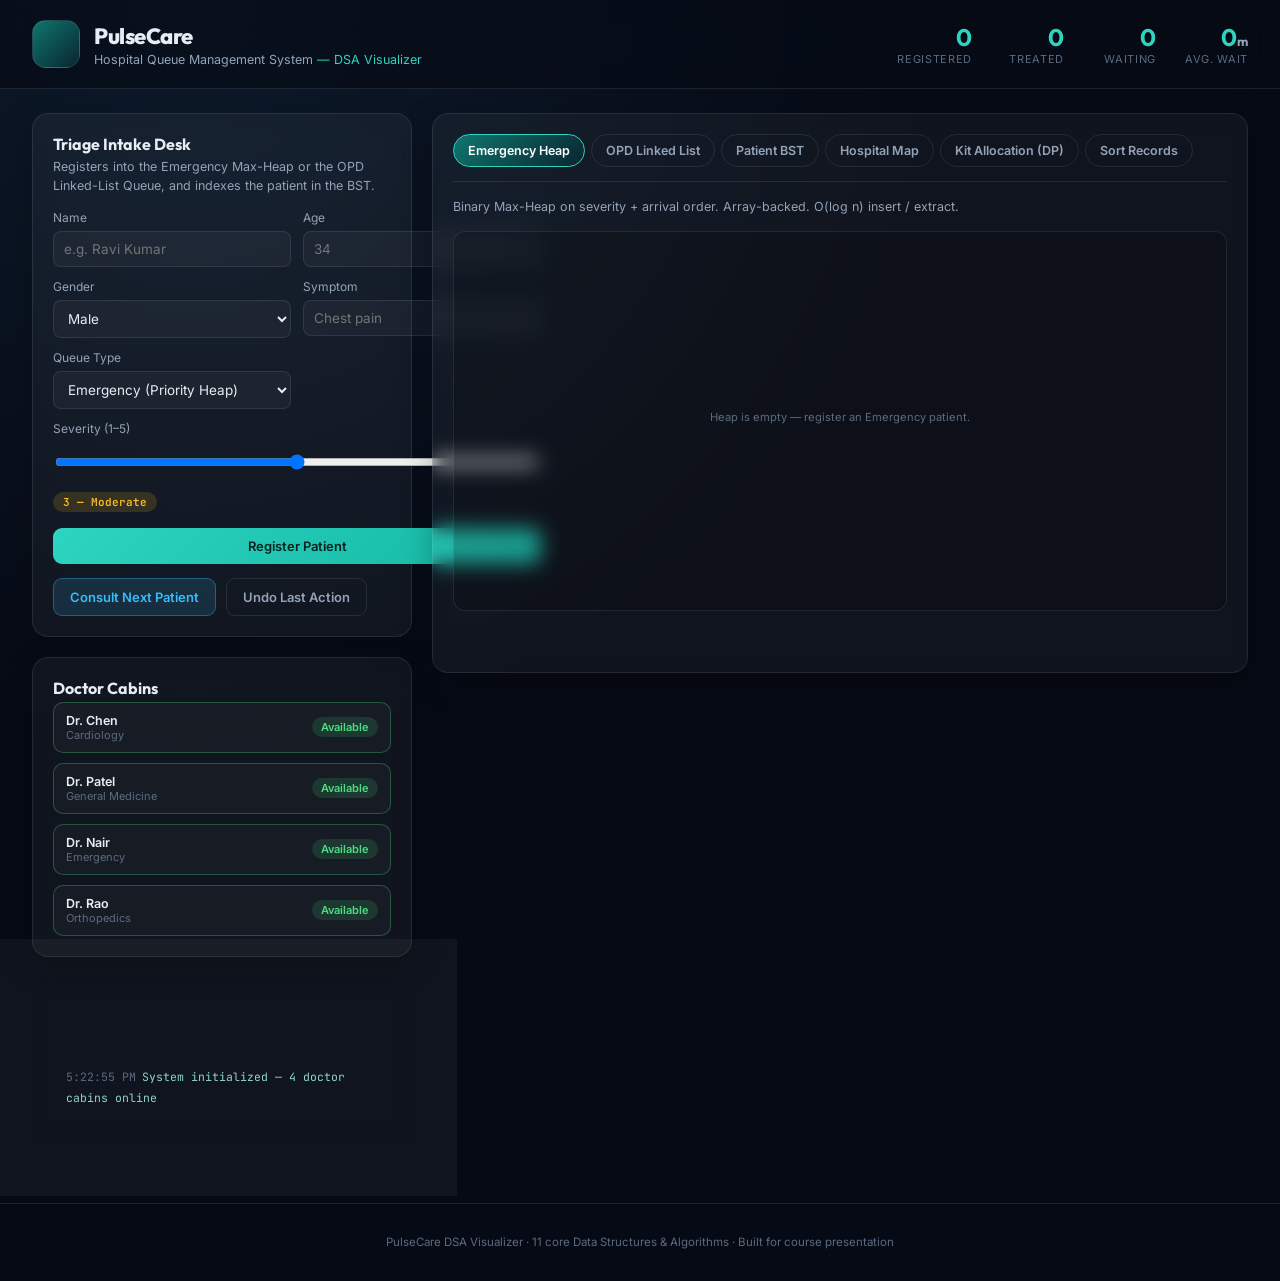
<file: index.html>
<!DOCTYPE html>
<html lang="en">
<head>
<meta charset="UTF-8">
<meta name="viewport" content="width=device-width, initial-scale=1.0">
<title>PulseCare — Hospital Queue Management System</title>
<link rel="preconnect" href="https://fonts.googleapis.com">
<link href="https://fonts.googleapis.com/css2?family=Outfit:wght@400;500;600;700;800&family=Inter:wght@400;500;600&family=JetBrains+Mono:wght@400;500&display=swap" rel="stylesheet">
<link rel="stylesheet" href="style.css">
</head>
<body>

<!-- ===================== HEADER / LIVE STATS ===================== -->
<header class="topbar">
  <div class="brand">
    <span class="brand-pulse">
      <svg viewBox="0 0 60 24" class="ekg"><polyline points="0,12 12,12 16,3 20,21 24,12 60,12" /></svg>
    </span>
    <div class="brand-text">
      <h1>PulseCare</h1>
      <p>Hospital Queue Management System <span class="dsa-tag">— DSA Visualizer</span></p>
    </div>
  </div>
  <div class="stats-bar">
    <div class="stat"><span class="stat-value" id="statTotal">0</span><span class="stat-label">Registered</span></div>
    <div class="stat"><span class="stat-value" id="statTreated">0</span><span class="stat-label">Treated</span></div>
    <div class="stat"><span class="stat-value" id="statWaiting">0</span><span class="stat-label">Waiting</span></div>
    <div class="stat"><span class="stat-value" id="statWait">0<small>m</small></span><span class="stat-label">Avg. Wait</span></div>
  </div>
</header>

<main class="layout">

  <!-- ===================== LEFT: INTAKE + DOCTORS ===================== -->
  <section class="col col-left">

    <div class="panel" id="intakeDesk">
      <h2 class="panel-title">Triage Intake Desk</h2>
      <p class="panel-sub">Registers into the Emergency Max-Heap or the OPD Linked-List Queue, and indexes the patient in the BST.</p>
      <form id="patientForm" class="form-grid">
        <label>Name<input type="text" id="fName" placeholder="e.g. Ravi Kumar" required></label>
        <label>Age<input type="number" id="fAge" min="0" max="120" placeholder="34" required></label>
        <label>Gender
          <select id="fGender"><option>Male</option><option>Female</option><option>Other</option></select>
        </label>
        <label>Symptom<input type="text" id="fSymptom" placeholder="Chest pain" required></label>
        <label>Queue Type
          <select id="fQueueType">
            <option value="emergency">Emergency (Priority Heap)</option>
            <option value="opd">OPD (FIFO Queue)</option>
          </select>
        </label>
        <label id="severityWrap">Severity (1–5)
          <input type="range" id="fSeverity" min="1" max="5" value="3">
          <span id="severityOut" class="sev-badge sev-3">3 — Moderate</span>
        </label>
        <button type="submit" class="btn btn-primary full-span">Register Patient</button>
      </form>
      <div class="action-row">
        <button id="btnConsult" class="btn btn-accent">Consult Next Patient</button>
        <button id="btnUndo" class="btn btn-ghost">Undo Last Action</button>
      </div>
    </div>

    <div class="panel" id="doctorPanel">
      <h2 class="panel-title">Doctor Cabins</h2>
      <div class="cabins" id="cabinList"></div>
    </div>

    <div class="panel" id="historyPanel">
      <h2 class="panel-title">History Terminal <span class="mono-tag">ActionStack</span></h2>
      <p class="panel-sub">push() / pop() log of every operation, most recent first.</p>
      <div class="terminal" id="terminalLog"></div>
    </div>

  </section>

  <!-- ===================== RIGHT: VISUALIZER ARENA ===================== -->
  <section class="col col-right">
    <div class="panel visualizer">
      <div class="tabs" id="tabs">
        <button class="tab active" data-tab="heap">Emergency Heap</button>
        <button class="tab" data-tab="list">OPD Linked List</button>
        <button class="tab" data-tab="bst">Patient BST</button>
        <button class="tab" data-tab="graph">Hospital Map</button>
        <button class="tab" data-tab="dp">Kit Allocation (DP)</button>
        <button class="tab" data-tab="sort">Sort Records</button>
      </div>

      <div class="tab-panel active" id="panel-heap">
        <p class="panel-sub">Binary Max-Heap on severity + arrival order. Array-backed. O(log n) insert / extract.</p>
        <svg id="heapSvg" class="viz-svg" viewBox="0 0 900 380"></svg>
      </div>

      <div class="tab-panel" id="panel-list">
        <p class="panel-sub">Singly Linked List — FIFO OPD registration queue. O(1) enqueue/dequeue at head/tail.</p>
        <svg id="listSvg" class="viz-svg" viewBox="0 0 900 220"></svg>
      </div>

      <div class="tab-panel" id="panel-bst">
        <p class="panel-sub">Binary Search Tree indexed by Patient ID for O(log n) lookup.</p>
        <div class="bst-controls">
          <input type="number" id="bstSearchId" placeholder="Patient ID e.g. 1001">
          <button id="btnBstSearch" class="btn btn-accent">Trace Search</button>
        </div>
        <svg id="bstSvg" class="viz-svg" viewBox="0 0 900 380"></svg>
      </div>

      <div class="tab-panel" id="panel-graph">
        <p class="panel-sub">Hospital navigation graph — Dijkstra's shortest path from Reception.</p>
        <div class="bst-controls">
          <select id="graphDest"></select>
          <button id="btnGraphRoute" class="btn btn-accent">Find Shortest Path</button>
          <span id="graphResult" class="mono-tag"></span>
        </div>
        <svg id="graphSvg" class="viz-svg" viewBox="0 0 900 380"></svg>
      </div>

      <div class="tab-panel" id="panel-dp">
        <p class="panel-sub">0/1 Knapsack DP — allocate limited medical kits to maximize total patient utility.</p>
        <div class="bst-controls">
          <label>Budget (kits)<input type="number" id="dpBudget" value="10" min="1" max="30"></label>
          <button id="btnDpRun" class="btn btn-accent">Run Allocation</button>
        </div>
        <div id="dpOutput"></div>
      </div>

      <div class="tab-panel" id="panel-sort">
        <p class="panel-sub">Sort the patient records database using Quick Sort or Merge Sort.</p>
        <div class="bst-controls">
          <select id="sortKey"><option value="severity">Severity</option><option value="age">Age</option><option value="id">Patient ID</option></select>
          <select id="sortAlgo"><option value="quick">Quick Sort</option><option value="merge">Merge Sort</option></select>
          <button id="btnSortRun" class="btn btn-accent">Sort Records</button>
        </div>
        <div id="sortOutput"></div>
      </div>

    </div>
  </section>
</main>

<footer class="footer">
  <p>PulseCare DSA Visualizer &middot; 11 core Data Structures &amp; Algorithms &middot; Built for course presentation</p>
</footer>

<script src="app.js"></script>
</body>
</html>
</file>
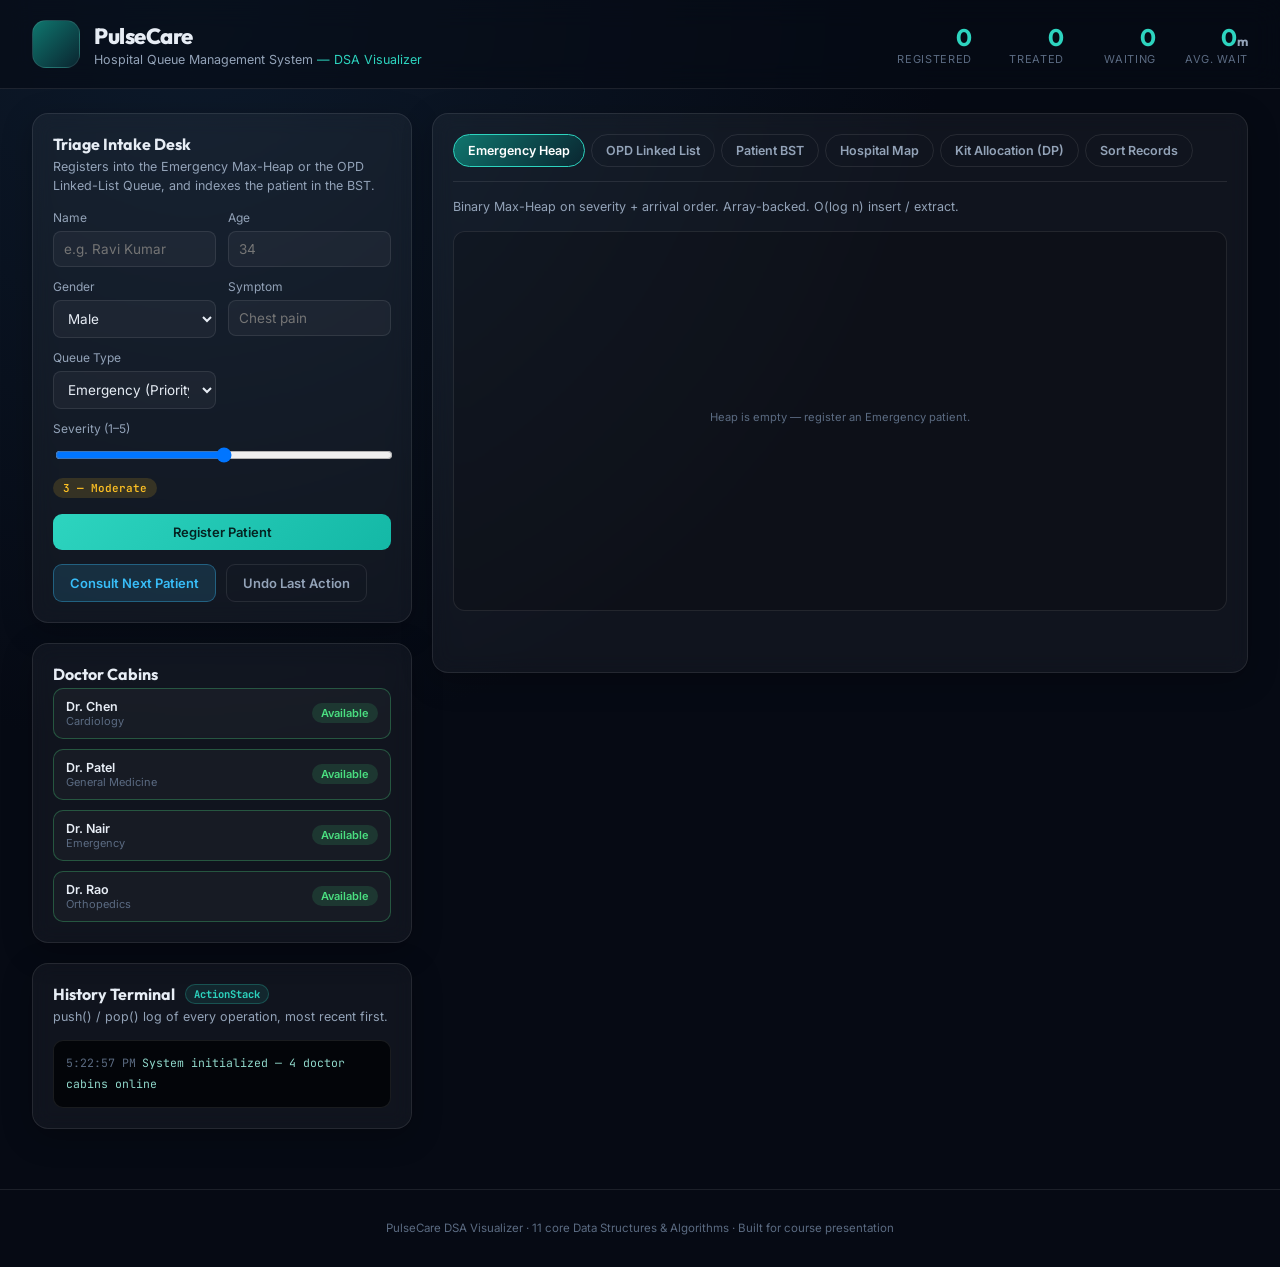
<file: PulseCare_standalone (1).html>
<!DOCTYPE html>
<html lang="en">
<head>
<meta charset="UTF-8">
<meta name="viewport" content="width=device-width, initial-scale=1.0">
<title>PulseCare — Hospital Queue Management System</title>
<link rel="preconnect" href="https://fonts.googleapis.com">
<link href="https://fonts.googleapis.com/css2?family=Outfit:wght@400;500;600;700;800&family=Inter:wght@400;500;600&family=JetBrains+Mono:wght@400;500&display=swap" rel="stylesheet">
<style>
:root{
  --bg: #060a14;
  --bg-grad: radial-gradient(circle at 15% 0%, #0d1a2b 0%, #060a14 45%), radial-gradient(circle at 90% 20%, #0b1f24 0%, #060a14 55%);
  --panel: rgba(255,255,255,0.045);
  --panel-border: rgba(255,255,255,0.09);
  --panel-hover: rgba(255,255,255,0.07);
  --teal: #2dd4bf;
  --teal-dim: #0f766e;
  --blue: #38bdf8;
  --text: #e7edf5;
  --text-dim: #93a3b8;
  --text-faint: #5b6b82;
  --sev-1: #4ade80;
  --sev-2: #a3e635;
  --sev-3: #fbbf24;
  --sev-4: #fb923c;
  --sev-5: #f87171;
  --radius: 16px;
  --font-display: 'Outfit', sans-serif;
  --font-body: 'Inter', sans-serif;
  --font-mono: 'JetBrains Mono', monospace;
}

*{box-sizing:border-box;}
html,body{margin:0;padding:0;}
body{
  background: var(--bg-grad), var(--bg);
  color: var(--text);
  font-family: var(--font-body);
  min-height:100vh;
  -webkit-font-smoothing:antialiased;
  overflow-x:hidden;
}

/* ============ TOPBAR ============ */
.topbar{
  display:flex; align-items:center; justify-content:space-between;
  padding: 20px 32px;
  border-bottom: 1px solid var(--panel-border);
  background: rgba(6,10,20,0.6);
  backdrop-filter: blur(14px);
  position: sticky; top:0; z-index:20;
  flex-wrap: wrap; gap:16px;
}
.brand{display:flex; align-items:center; gap:14px;}
.brand-pulse{
  width:48px;height:48px;border-radius:14px;
  background: linear-gradient(135deg, var(--teal-dim), #0a2530);
  border:1px solid var(--panel-border);
  display:flex;align-items:center;justify-content:center;
}
.ekg{width:36px;height:16px;overflow:visible;}
.ekg polyline{fill:none;stroke:var(--teal);stroke-width:2;stroke-linecap:round;stroke-linejoin:round;
  filter: drop-shadow(0 0 4px var(--teal));
  stroke-dasharray: 120; stroke-dashoffset: 120;
  animation: draw-ekg 2.4s ease-in-out infinite;
}
@keyframes draw-ekg{ 0%{stroke-dashoffset:120;} 60%{stroke-dashoffset:0;} 100%{stroke-dashoffset:-10;} }
.brand-text h1{font-family:var(--font-display); font-weight:800; font-size:22px; margin:0; letter-spacing:-0.02em;}
.brand-text p{margin:2px 0 0; font-size:12.5px; color:var(--text-dim);}
.dsa-tag{color:var(--teal);}

.stats-bar{display:flex; gap:28px;}
.stat{display:flex; flex-direction:column; align-items:flex-end; min-width:64px;}
.stat-value{font-family:var(--font-display); font-size:24px; font-weight:700; color:var(--teal);}
.stat-value small{font-size:13px; color:var(--text-dim);}
.stat-label{font-size:11px; color:var(--text-faint); text-transform:uppercase; letter-spacing:.06em;}

/* ============ LAYOUT ============ */
.layout{
  display:grid;
  grid-template-columns: 380px minmax(0,1fr);
  gap:20px;
  padding:24px 32px 60px;
  align-items:start;
}
.col{display:flex; flex-direction:column; gap:20px;}

.panel{
  background: var(--panel);
  border:1px solid var(--panel-border);
  border-radius: var(--radius);
  padding:20px;
  backdrop-filter: blur(10px);
  box-shadow: 0 8px 30px rgba(0,0,0,0.25);
}
.panel-title{
  font-family:var(--font-display); font-size:16px; font-weight:700; margin:0 0 4px;
  display:flex; align-items:center; gap:10px;
}
.panel-sub{font-size:12.5px; color:var(--text-dim); margin:0 0 14px; line-height:1.5;}
.mono-tag{
  font-family:var(--font-mono); font-size:10.5px; color:var(--teal);
  background: rgba(45,212,191,0.1); border:1px solid rgba(45,212,191,0.25);
  padding:2px 8px; border-radius:20px;
}

/* ============ FORM ============ */
.form-grid{display:grid; grid-template-columns:minmax(0,1fr) minmax(0,1fr); gap:12px;}
.form-grid label{display:flex; flex-direction:column; gap:6px; font-size:12px; color:var(--text-dim); min-width:0;}
.form-grid input, .form-grid select{
  width:100%; min-width:0; max-width:100%;
  background: rgba(255,255,255,0.04); border:1px solid var(--panel-border);
  border-radius:8px; padding:9px 10px; color:var(--text); font-family:var(--font-body); font-size:13.5px;
}
.form-grid input[type="range"]{padding:0; height:22px;}
.form-grid input:focus, .form-grid select:focus{outline:2px solid var(--teal); outline-offset:1px;}
.full-span{grid-column: 1 / -1;}
#severityWrap{grid-column: 1/-1;}
.sev-badge{
  align-self:flex-start; font-size:11px; font-weight:600; padding:3px 10px; border-radius:20px; margin-top:4px;
  font-family:var(--font-mono);
}
.sev-1{background:rgba(74,222,128,.15); color:var(--sev-1);}
.sev-2{background:rgba(163,230,53,.15); color:var(--sev-2);}
.sev-3{background:rgba(251,191,36,.15); color:var(--sev-3);}
.sev-4{background:rgba(251,146,60,.15); color:var(--sev-4);}
.sev-5{background:rgba(248,113,113,.15); color:var(--sev-5);}

.btn{
  font-family:var(--font-body); font-weight:600; font-size:13px; border:none; cursor:pointer;
  padding:10px 16px; border-radius:9px; transition: transform .15s ease, opacity .15s ease;
}
.btn:hover{transform: translateY(-1px);}
.btn:active{transform: translateY(0);}
.btn-primary{background: linear-gradient(135deg, var(--teal), #14b8a6); color:#052321; margin-top:4px;}
.btn-accent{background: rgba(56,189,248,0.14); color:var(--blue); border:1px solid rgba(56,189,248,0.35);}
.btn-ghost{background: transparent; color:var(--text-dim); border:1px solid var(--panel-border);}
.action-row{display:flex; gap:10px; margin-top:14px;}

/* ============ DOCTOR CABINS ============ */
.cabins{display:flex; flex-direction:column; gap:10px;}
.cabin-card{
  display:flex; justify-content:space-between; align-items:center;
  background: rgba(255,255,255,0.03); border:1px solid var(--panel-border);
  border-radius:10px; padding:10px 12px; font-size:12.5px;
}
.cabin-card.busy{border-color: rgba(251,191,36,.35);}
.cabin-card.free{border-color: rgba(74,222,128,.3);}
.cabin-name{font-weight:600;}
.cabin-specialty{color:var(--text-faint); font-size:11px;}
.cabin-status{font-size:11px; font-weight:600; padding:3px 9px; border-radius:20px;}
.cabin-status.free{background:rgba(74,222,128,.14); color:var(--sev-1);}
.cabin-status.busy{background:rgba(251,191,36,.14); color:var(--sev-3);}

/* ============ TERMINAL ============ */
.terminal{
  font-family:var(--font-mono); font-size:11.5px; line-height:1.8;
  background: #030509; border:1px solid var(--panel-border); border-radius:10px;
  padding:12px; max-height:220px; overflow-y:auto; color:#8fd6c9;
}
.terminal div{white-space:pre-wrap; opacity:0; animation: fade-in .3s forwards;}
@keyframes fade-in{ to{opacity:1;} }
.terminal .t-time{color:var(--text-faint); margin-right:6px;}

/* ============ VISUALIZER ============ */
.visualizer{min-height:560px;}
.tabs{display:flex; gap:6px; flex-wrap:wrap; margin-bottom:16px; border-bottom:1px solid var(--panel-border); padding-bottom:14px;}
.tab{
  background:transparent; border:1px solid var(--panel-border); color:var(--text-dim);
  font-family:var(--font-body); font-size:12.5px; font-weight:600; padding:8px 14px;
  border-radius:20px; cursor:pointer; transition: all .15s ease;
}
.tab:hover{color:var(--text); border-color: rgba(255,255,255,0.2);}
.tab.active{background: linear-gradient(135deg, var(--teal-dim), #0a2530); color:#fff; border-color: var(--teal);}
.tab-panel{display:none;}
.tab-panel.active{display:block; animation: fade-in .25s ease;}

.viz-svg{width:100%; height:380px; background: rgba(0,0,0,0.18); border-radius:12px; border:1px solid var(--panel-border);}
.bst-controls{display:flex; gap:10px; align-items:center; margin-bottom:14px; flex-wrap:wrap; min-width:0;}
.bst-controls input, .bst-controls select{
  background: rgba(255,255,255,0.04); border:1px solid var(--panel-border); border-radius:8px;
  padding:8px 10px; color:var(--text); font-size:13px; font-family:var(--font-body);
}
.bst-controls label{display:flex; flex-direction:column; gap:4px; font-size:11px; color:var(--text-dim);}

/* SVG element classes (populated dynamically) */
.node-circle{stroke-width:2; transition: all .3s ease;}
.node-text{font-family:var(--font-mono); font-size:11px; fill:#fff; text-anchor:middle; pointer-events:none;}
.node-sub{font-family:var(--font-mono); font-size:9px; fill:var(--text-dim); text-anchor:middle;}
.edge-line{stroke:rgba(255,255,255,0.2); stroke-width:1.6;}
.edge-label{font-family:var(--font-mono); font-size:10px; fill:var(--text-dim); text-anchor:middle;}
.node-flash{ animation: flash-pulse .7s ease; }
@keyframes flash-pulse{ 0%{filter:drop-shadow(0 0 0 var(--blue));} 40%{filter:drop-shadow(0 0 10px var(--blue));} 100%{filter:drop-shadow(0 0 0 transparent);} }
.heap-root-pulse{ animation: heartbeat 1.1s ease-in-out infinite; }
@keyframes heartbeat{ 0%,100%{transform:scale(1);} 20%{transform:scale(1.08);} 40%{transform:scale(1);} }

table.dp-table{border-collapse:collapse; width:100%; font-family:var(--font-mono); font-size:11.5px; margin-top:10px;}
table.dp-table th, table.dp-table td{border:1px solid var(--panel-border); padding:6px 8px; text-align:center;}
table.dp-table th{background:rgba(255,255,255,0.04); color:var(--text-dim);}
table.dp-table td.selected{background: rgba(45,212,191,0.16); color:var(--teal); font-weight:700;}
.dp-summary{display:flex; gap:14px; margin-bottom:10px; flex-wrap:wrap;}
.dp-summary .chip{background:rgba(56,189,248,.1); border:1px solid rgba(56,189,248,.3); color:var(--blue); padding:6px 12px; border-radius:20px; font-size:12px;}
.patient-list-item{
  display:flex; justify-content:space-between; align-items:center; gap:10px;
  padding:8px 10px; border-bottom:1px solid var(--panel-border); font-size:12.5px;
}
.patient-list-item:last-child{border-bottom:none;}

.footer{text-align:center; color:var(--text-faint); font-size:11.5px; padding:20px; border-top:1px solid var(--panel-border);}

@media (max-width: 980px){
  .layout{grid-template-columns:1fr;}
  .stats-bar{gap:16px;}
}

</style>
</head>
<body>

<!-- ===================== HEADER / LIVE STATS ===================== -->
<header class="topbar">
  <div class="brand">
    <span class="brand-pulse">
      <svg viewBox="0 0 60 24" class="ekg"><polyline points="0,12 12,12 16,3 20,21 24,12 60,12" /></svg>
    </span>
    <div class="brand-text">
      <h1>PulseCare</h1>
      <p>Hospital Queue Management System <span class="dsa-tag">— DSA Visualizer</span></p>
    </div>
  </div>
  <div class="stats-bar">
    <div class="stat"><span class="stat-value" id="statTotal">0</span><span class="stat-label">Registered</span></div>
    <div class="stat"><span class="stat-value" id="statTreated">0</span><span class="stat-label">Treated</span></div>
    <div class="stat"><span class="stat-value" id="statWaiting">0</span><span class="stat-label">Waiting</span></div>
    <div class="stat"><span class="stat-value" id="statWait">0<small>m</small></span><span class="stat-label">Avg. Wait</span></div>
  </div>
</header>

<main class="layout">

  <!-- ===================== LEFT: INTAKE + DOCTORS ===================== -->
  <section class="col col-left">

    <div class="panel" id="intakeDesk">
      <h2 class="panel-title">Triage Intake Desk</h2>
      <p class="panel-sub">Registers into the Emergency Max-Heap or the OPD Linked-List Queue, and indexes the patient in the BST.</p>
      <form id="patientForm" class="form-grid">
        <label>Name<input type="text" id="fName" placeholder="e.g. Ravi Kumar" required></label>
        <label>Age<input type="number" id="fAge" min="0" max="120" placeholder="34" required></label>
        <label>Gender
          <select id="fGender"><option>Male</option><option>Female</option><option>Other</option></select>
        </label>
        <label>Symptom<input type="text" id="fSymptom" placeholder="Chest pain" required></label>
        <label>Queue Type
          <select id="fQueueType">
            <option value="emergency">Emergency (Priority Heap)</option>
            <option value="opd">OPD (FIFO Queue)</option>
          </select>
        </label>
        <label id="severityWrap">Severity (1–5)
          <input type="range" id="fSeverity" min="1" max="5" value="3">
          <span id="severityOut" class="sev-badge sev-3">3 — Moderate</span>
        </label>
        <button type="submit" class="btn btn-primary full-span">Register Patient</button>
      </form>
      <div class="action-row">
        <button id="btnConsult" class="btn btn-accent">Consult Next Patient</button>
        <button id="btnUndo" class="btn btn-ghost">Undo Last Action</button>
      </div>
    </div>

    <div class="panel" id="doctorPanel">
      <h2 class="panel-title">Doctor Cabins</h2>
      <div class="cabins" id="cabinList"></div>
    </div>

    <div class="panel" id="historyPanel">
      <h2 class="panel-title">History Terminal <span class="mono-tag">ActionStack</span></h2>
      <p class="panel-sub">push() / pop() log of every operation, most recent first.</p>
      <div class="terminal" id="terminalLog"></div>
    </div>

  </section>

  <!-- ===================== RIGHT: VISUALIZER ARENA ===================== -->
  <section class="col col-right">
    <div class="panel visualizer">
      <div class="tabs" id="tabs">
        <button class="tab active" data-tab="heap">Emergency Heap</button>
        <button class="tab" data-tab="list">OPD Linked List</button>
        <button class="tab" data-tab="bst">Patient BST</button>
        <button class="tab" data-tab="graph">Hospital Map</button>
        <button class="tab" data-tab="dp">Kit Allocation (DP)</button>
        <button class="tab" data-tab="sort">Sort Records</button>
      </div>

      <div class="tab-panel active" id="panel-heap">
        <p class="panel-sub">Binary Max-Heap on severity + arrival order. Array-backed. O(log n) insert / extract.</p>
        <svg id="heapSvg" class="viz-svg" viewBox="0 0 900 380"></svg>
      </div>

      <div class="tab-panel" id="panel-list">
        <p class="panel-sub">Singly Linked List — FIFO OPD registration queue. O(1) enqueue/dequeue at head/tail.</p>
        <svg id="listSvg" class="viz-svg" viewBox="0 0 900 220"></svg>
      </div>

      <div class="tab-panel" id="panel-bst">
        <p class="panel-sub">Binary Search Tree indexed by Patient ID for O(log n) lookup.</p>
        <div class="bst-controls">
          <input type="number" id="bstSearchId" placeholder="Patient ID e.g. 1001">
          <button id="btnBstSearch" class="btn btn-accent">Trace Search</button>
        </div>
        <svg id="bstSvg" class="viz-svg" viewBox="0 0 900 380"></svg>
      </div>

      <div class="tab-panel" id="panel-graph">
        <p class="panel-sub">Hospital navigation graph — Dijkstra's shortest path from Reception.</p>
        <div class="bst-controls">
          <select id="graphDest"></select>
          <button id="btnGraphRoute" class="btn btn-accent">Find Shortest Path</button>
          <span id="graphResult" class="mono-tag"></span>
        </div>
        <svg id="graphSvg" class="viz-svg" viewBox="0 0 900 380"></svg>
      </div>

      <div class="tab-panel" id="panel-dp">
        <p class="panel-sub">0/1 Knapsack DP — allocate limited medical kits to maximize total patient utility.</p>
        <div class="bst-controls">
          <label>Budget (kits)<input type="number" id="dpBudget" value="10" min="1" max="30"></label>
          <button id="btnDpRun" class="btn btn-accent">Run Allocation</button>
        </div>
        <div id="dpOutput"></div>
      </div>

      <div class="tab-panel" id="panel-sort">
        <p class="panel-sub">Sort the patient records database using Quick Sort or Merge Sort.</p>
        <div class="bst-controls">
          <select id="sortKey"><option value="severity">Severity</option><option value="age">Age</option><option value="id">Patient ID</option></select>
          <select id="sortAlgo"><option value="quick">Quick Sort</option><option value="merge">Merge Sort</option></select>
          <button id="btnSortRun" class="btn btn-accent">Sort Records</button>
        </div>
        <div id="sortOutput"></div>
      </div>

    </div>
  </section>
</main>

<footer class="footer">
  <p>PulseCare DSA Visualizer &middot; 11 core Data Structures &amp; Algorithms &middot; Built for course presentation</p>
</footer>

<script>
/* =========================================================================
   PulseCare Hospital Queue Management System
   Core Data Structures & Algorithms — implemented from scratch in vanilla JS
   (mirrors the C++ classes in cpp_version/)
   ========================================================================= */

/* ---------------------------- 1. PATIENT MODEL --------------------------- */
let nextId = 1001;
function makePatient(name, age, gender, symptom, severity, queueType){
  return {
    id: nextId++,
    name, age, gender, symptom, severity: Number(severity),
    queueType,                       // 'emergency' | 'opd'
    status: 'waiting',               // waiting | in-consult | treated
    doctorAssigned: null,
    arrivalOrder: Date.now(),
    estWait: Math.floor(Math.random()*40) + 5,   // minutes, simulated
    dpCost: severity >= 5 ? 3 : severity >= 3 ? 2 : 1,
    dpUtility: Number(severity) * 20
  };
}

/* ---------------------------- 2. BINARY MAX-HEAP -------------------------
   Array-backed priority queue. Priority = severity (desc), tie-broken by
   earlier arrival. O(log n) insert / extract via heapifyUp / heapifyDown.  */
class PriorityQueueHeap{
  constructor(){ this.arr = []; }
  size(){ return this.arr.length; }
  isEmpty(){ return this.arr.length === 0; }
  higherPriority(a,b){
    if(a.severity !== b.severity) return a.severity > b.severity;
    return a.arrivalOrder < b.arrivalOrder;
  }
  insert(patient){
    this.arr.push(patient);
    this.heapifyUp(this.arr.length-1);
  }
  heapifyUp(i){
    while(i > 0){
      const parent = Math.floor((i-1)/2);
      if(this.higherPriority(this.arr[i], this.arr[parent])){
        [this.arr[i], this.arr[parent]] = [this.arr[parent], this.arr[i]];
        i = parent;
      } else break;
    }
  }
  extractMax(){
    if(this.isEmpty()) return null;
    const top = this.arr[0];
    const last = this.arr.pop();
    if(this.arr.length > 0){ this.arr[0] = last; this.heapifyDown(0); }
    return top;
  }
  heapifyDown(i){
    const n = this.arr.length;
    while(true){
      let largest = i, l = 2*i+1, r = 2*i+2;
      if(l < n && this.higherPriority(this.arr[l], this.arr[largest])) largest = l;
      if(r < n && this.higherPriority(this.arr[r], this.arr[largest])) largest = r;
      if(largest === i) break;
      [this.arr[i], this.arr[largest]] = [this.arr[largest], this.arr[i]];
      i = largest;
    }
  }
}

/* ---------------------------- 3. SINGLY LINKED LIST QUEUE ----------------
   FIFO queue for the OPD registration flow. O(1) enqueue (tail) / dequeue (head). */
class ListNode{ constructor(data){ this.data = data; this.next = null; } }
class StandardQueue{
  constructor(){ this.head = null; this.tail = null; this.count = 0; }
  size(){ return this.count; }
  isEmpty(){ return this.count === 0; }
  enqueue(patient){
    const node = new ListNode(patient);
    if(!this.head){ this.head = this.tail = node; }
    else { this.tail.next = node; this.tail = node; }
    this.count++;
  }
  dequeue(){
    if(!this.head) return null;
    const node = this.head;
    this.head = this.head.next;
    if(!this.head) this.tail = null;
    this.count--;
    return node.data;
  }
  toArray(){
    const out = []; let cur = this.head;
    while(cur){ out.push(cur.data); cur = cur.next; }
    return out;
  }
}

/* ---------------------------- 4. ACTION STACK -----------------------------
   Classic LIFO stack backing the History Terminal / undo log. */
class ActionStack{
  constructor(){ this.items = []; }
  push(entry){ this.items.push({ text: entry, time: new Date() }); }
  pop(){ return this.items.pop() || null; }
  peek(){ return this.items[this.items.length-1] || null; }
  toArray(){ return this.items.slice().reverse(); }
}

/* ---------------------------- 5. BINARY SEARCH TREE -----------------------
   Indexes patients by ID for O(log n) average lookup. Recursive insert/search. */
class BSTNode{
  constructor(patient){ this.patient = patient; this.left = null; this.right = null; }
}
class PatientBST{
  constructor(){ this.root = null; }
  insert(patient){ this.root = this._insert(this.root, patient); }
  _insert(node, patient){
    if(!node) return new BSTNode(patient);
    if(patient.id < node.patient.id) node.left = this._insert(node.left, patient);
    else node.right = this._insert(node.right, patient);
    return node;
  }
  // returns { found: BSTNode|null, path: BSTNode[] } tracing the recursive descent
  search(id){
    const path = [];
    let cur = this.root;
    while(cur){
      path.push(cur);
      if(id === cur.patient.id) return { found: cur, path };
      cur = id < cur.patient.id ? cur.left : cur.right;
    }
    return { found: null, path };
  }
  inorder(){
    const out = [];
    const walk = (n) => { if(!n) return; walk(n.left); out.push(n.patient); walk(n.right); };
    walk(this.root);
    return out;
  }
}

/* ---------------------------- 6. HOSPITAL GRAPH + DIJKSTRA ----------------- */
const GRAPH_NODES = ['Reception','Triage Room','General OPD','Pathology Lab','Cardiology','Pharmacy'];
const GRAPH_POS = {
  'Reception':    {x:450, y:45},
  'Triage Room':  {x:190, y:150},
  'General OPD':  {x:710, y:150},
  'Pathology Lab':{x:450, y:230},
  'Cardiology':   {x:150, y:325},
  'Pharmacy':     {x:670, y:325},
};
const GRAPH_EDGES = [
  ['Reception','Triage Room', 5],
  ['Reception','General OPD', 8],
  ['Triage Room','Cardiology', 6],
  ['Triage Room','Pathology Lab', 4],
  ['General OPD','Pharmacy', 3],
  ['General OPD','Pathology Lab', 5],
  ['Cardiology','Pharmacy', 7],
  ['Pathology Lab','Pharmacy', 2],
  ['Cardiology','General OPD', 9],
];
class HospitalGraph{
  constructor(nodes, edges){
    this.adj = {};
    nodes.forEach(n => this.adj[n] = []);
    edges.forEach(([a,b,w]) => { this.adj[a].push([b,w]); this.adj[b].push([a,w]); });
  }
  dijkstra(start, end){
    const dist = {}, prev = {}, visited = new Set();
    Object.keys(this.adj).forEach(n => dist[n] = Infinity);
    dist[start] = 0;
    const pq = [[0, start]];
    while(pq.length){
      pq.sort((a,b) => a[0]-b[0]);
      const [d, u] = pq.shift();
      if(visited.has(u)) continue;
      visited.add(u);
      if(u === end) break;
      for(const [v, w] of this.adj[u]){
        const nd = d + w;
        if(nd < dist[v]){ dist[v] = nd; prev[v] = u; pq.push([nd, v]); }
      }
    }
    const path = [];
    let cur = end;
    if(dist[end] === Infinity) return { path: [], dist: Infinity };
    while(cur !== undefined){ path.unshift(cur); cur = prev[cur]; }
    return { path, dist: dist[end] };
  }
}
const hospitalGraph = new HospitalGraph(GRAPH_NODES, GRAPH_EDGES);

/* ---------------------------- 7. DP: 0/1 KNAPSACK KIT ALLOCATION ---------- */
function knapsackAllocate(items, budget){
  const n = items.length;
  const dp = Array.from({length:n+1}, () => new Array(budget+1).fill(0));
  for(let i=1;i<=n;i++){
    const {dpCost:cost, dpUtility:val} = items[i-1];
    for(let c=0;c<=budget;c++){
      dp[i][c] = dp[i-1][c];
      if(cost <= c) dp[i][c] = Math.max(dp[i][c], dp[i-1][c-cost] + val);
    }
  }
  // backtrack
  const selected = [];
  let c = budget;
  for(let i=n;i>0;i--){
    if(dp[i][c] !== dp[i-1][c]){
      selected.push(items[i-1]);
      c -= items[i-1].dpCost;
    }
  }
  return { dp, selected: selected.reverse(), maxValue: dp[n][budget] };
}

/* ---------------------------- 8. SORTING (Quick / Merge) ------------------ */
function quickSort(arr, key, desc){
  if(arr.length <= 1) return arr;
  const pivot = arr[Math.floor(arr.length/2)][key];
  const less = [], equal = [], greater = [];
  for(const item of arr){
    if(item[key] < pivot) less.push(item);
    else if(item[key] > pivot) greater.push(item);
    else equal.push(item);
  }
  const sortedAsc = [...quickSort(less,key,desc), ...equal, ...quickSort(greater,key,desc)];
  return desc ? [...quickSort(greater,key,desc), ...equal, ...quickSort(less,key,desc)] : sortedAsc;
}
function mergeSort(arr, key, desc){
  if(arr.length <= 1) return arr;
  const mid = Math.floor(arr.length/2);
  const left = mergeSort(arr.slice(0,mid), key, desc);
  const right = mergeSort(arr.slice(mid), key, desc);
  const merged = [];
  let i=0,j=0;
  while(i<left.length && j<right.length){
    const cond = desc ? left[i][key] >= right[j][key] : left[i][key] <= right[j][key];
    merged.push(cond ? left[i++] : right[j++]);
  }
  return [...merged, ...left.slice(i), ...right.slice(j)];
}

/* ========================================================================
   APPLICATION STATE
   ======================================================================== */
const heap = new PriorityQueueHeap();
const opdQueue = new StandardQueue();
const bst = new PatientBST();
const stack = new ActionStack();
const allPatients = [];
const doctors = [
  { name:'Dr. Chen', specialty:'Cardiology', status:'free', currentPatient:null },
  { name:'Dr. Patel', specialty:'General Medicine', status:'free', currentPatient:null },
  { name:'Dr. Nair', specialty:'Emergency', status:'free', currentPatient:null },
  { name:'Dr. Rao', specialty:'Orthopedics', status:'free', currentPatient:null },
];

/* ========================================================================
   RENDER: STATS / DOCTORS / TERMINAL
   ======================================================================== */
function updateStats(){
  const treated = allPatients.filter(p => p.status === 'treated').length;
  const waiting = heap.size() + opdQueue.size();
  const waitingPatients = allPatients.filter(p => p.status === 'waiting');
  const avgWait = waitingPatients.length
    ? Math.round(waitingPatients.reduce((s,p)=>s+p.estWait,0) / waitingPatients.length)
    : 0;
  document.getElementById('statTotal').textContent = allPatients.length;
  document.getElementById('statTreated').textContent = treated;
  document.getElementById('statWaiting').textContent = waiting;
  document.getElementById('statWait').innerHTML = avgWait + '<small>m</small>';
}

function renderCabins(){
  const box = document.getElementById('cabinList');
  box.innerHTML = doctors.map(d => `
    <div class="cabin-card ${d.status}">
      <div>
        <div class="cabin-name">${d.name}</div>
        <div class="cabin-specialty">${d.specialty}${d.currentPatient ? ' — with ' + d.currentPatient.name : ''}</div>
      </div>
      <span class="cabin-status ${d.status}">${d.status === 'free' ? 'Available' : 'In Session'}</span>
    </div>`).join('');
}

function renderTerminal(){
  const box = document.getElementById('terminalLog');
  box.innerHTML = stack.toArray().slice(0,40).map(e =>
    `<div><span class="t-time">${e.time.toLocaleTimeString()}</span>${escapeHtml(e.text)}</div>`
  ).join('');
}
function escapeHtml(s){ return s.replace(/[&<>]/g, c => ({'&':'&amp;','<':'&lt;','>':'&gt;'}[c])); }

function logAction(text){
  stack.push(text);
  renderTerminal();
}

/* ========================================================================
   RENDER: HEAP (SVG binary tree from array)
   ======================================================================== */
const sevColor = s => ({1:'var(--sev-1)',2:'var(--sev-2)',3:'var(--sev-3)',4:'var(--sev-4)',5:'var(--sev-5)'}[s] || 'var(--sev-3)');

function renderHeap(){
  const svg = document.getElementById('heapSvg');
  const arr = heap.arr;
  if(arr.length === 0){ svg.innerHTML = emptyMsg('Heap is empty — register an Emergency patient.'); return; }
  const levels = Math.floor(Math.log2(arr.length)) + 1;
  const W = 900, H = 380, topMargin = 40, levelGap = (H-80)/Math.max(levels-1,1);
  let svgStr = '';
  const coords = [];
  for(let i=0;i<arr.length;i++){
    const level = Math.floor(Math.log2(i+1));
    const idxInLevel = i - (Math.pow(2,level)-1);
    const slots = Math.pow(2, level);
    const x = W * (idxInLevel+1)/(slots+1);
    const y = topMargin + level*levelGap;
    coords.push({x,y});
  }
  // edges first
  for(let i=1;i<arr.length;i++){
    const parent = Math.floor((i-1)/2);
    svgStr += `<line class="edge-line" x1="${coords[parent].x}" y1="${coords[parent].y}" x2="${coords[i].x}" y2="${coords[i].y}" />`;
  }
  // nodes
  for(let i=0;i<arr.length;i++){
    const p = arr[i];
    const rootClass = (i===0 && p.severity===5) ? 'heap-root-pulse' : '';
    svgStr += `<g class="${rootClass}">
      <circle class="node-circle" cx="${coords[i].x}" cy="${coords[i].y}" r="24" fill="${sevColor(p.severity)}" fill-opacity="0.22" stroke="${sevColor(p.severity)}" />
      <text class="node-text" x="${coords[i].x}" y="${coords[i].y-2}">${p.id}</text>
      <text class="node-sub" x="${coords[i].x}" y="${coords[i].y+11}">S${p.severity}</text>
    </g>`;
  }
  svg.innerHTML = svgStr;
}

function emptyMsg(msg){
  return `<text x="450" y="190" text-anchor="middle" fill="var(--text-faint)" font-family="Inter" font-size="13">${msg}</text>`;
}

/* ========================================================================
   RENDER: OPD LINKED LIST
   ======================================================================== */
function renderList(){
  const svg = document.getElementById('listSvg');
  const arr = opdQueue.toArray();
  if(arr.length === 0){ svg.innerHTML = emptyMsg('OPD queue is empty — register an OPD patient.'); return; }
  const boxW = 130, gap = 46, startX = 30, y = 90;
  let svgStr = '';
  arr.forEach((p, i) => {
    const x = startX + i*(boxW+gap);
    svgStr += `<g>
      <rect x="${x}" y="${y}" width="${boxW}" height="60" rx="10" fill="rgba(56,189,248,0.08)" stroke="var(--blue)" stroke-width="1.5"/>
      <text class="node-text" x="${x+boxW/2}" y="${y+24}" fill="#e7edf5">#${p.id} ${p.name.split(' ')[0]}</text>
      <text class="node-sub" x="${x+boxW/2}" y="${y+42}">Sev ${p.severity} · ${p.age}y</text>
    </g>`;
    if(i < arr.length-1){
      const x2 = x + boxW;
      svgStr += `<line class="edge-line" x1="${x2}" y1="${y+30}" x2="${x2+gap-6}" y2="${y+30}" marker-end="url(#arrow)" />`;
    }
  });
  svgStr = `<defs><marker id="arrow" markerWidth="8" markerHeight="8" refX="6" refY="4" orient="auto">
    <path d="M0,0 L8,4 L0,8 z" fill="var(--blue)" /></marker></defs>` + svgStr;
  svgStr += `<text x="${startX}" y="70" class="node-sub" fill="var(--text-dim)">HEAD</text>`;
  svg.innerHTML = svgStr;
}

/* ========================================================================
   RENDER: BST
   ======================================================================== */
function renderBST(highlightPath){
  const svg = document.getElementById('bstSvg');
  if(!bst.root){ svg.innerHTML = emptyMsg('BST is empty — register a patient to index by ID.'); return; }
  // assign x via inorder index, y via depth
  const positions = new Map();
  let counter = 0;
  const totalW = 900;
  const countNodes = (n) => n ? 1 + countNodes(n.left) + countNodes(n.right) : 0;
  const total = countNodes(bst.root);
  const walk = (n, depth) => {
    if(!n) return;
    walk(n.left, depth+1);
    const x = totalW * (counter+1) / (total+1);
    positions.set(n, { x, y: 50 + depth*70 });
    counter++;
    walk(n.right, depth+1);
  };
  walk(bst.root, 0);

  let svgStr = '';
  const drawEdges = (n) => {
    if(!n) return;
    const pos = positions.get(n);
    if(n.left){ const c = positions.get(n.left); svgStr += `<line class="edge-line" x1="${pos.x}" y1="${pos.y}" x2="${c.x}" y2="${c.y}" />`; drawEdges(n.left); }
    if(n.right){ const c = positions.get(n.right); svgStr += `<line class="edge-line" x1="${pos.x}" y1="${pos.y}" x2="${c.x}" y2="${c.y}" />`; drawEdges(n.right); }
  };
  drawEdges(bst.root);

  const highlightSet = new Set(highlightPath || []);
  positions.forEach((pos, n) => {
    const isHi = highlightSet.has(n);
    svgStr += `<g>
      <circle class="node-circle" cx="${pos.x}" cy="${pos.y}" r="22"
        fill="${isHi ? 'rgba(56,189,248,0.3)' : 'rgba(45,212,191,0.14)'}"
        stroke="${isHi ? 'var(--blue)' : 'var(--teal)'}" />
      <text class="node-text" x="${pos.x}" y="${pos.y+4}">${n.patient.id}</text>
    </g>`;
  });
  svg.innerHTML = svgStr;
  return positions;
}

async function traceBstSearch(id){
  const { found, path } = bst.search(id);
  const positions = renderBST();
  if(!positions){ return; }
  for(const node of path){
    const pos = positions.get(node);
    const circle = [...document.querySelectorAll('#bstSvg circle')].find(c =>
      Math.abs(parseFloat(c.getAttribute('cx')) - pos.x) < 0.5 && Math.abs(parseFloat(c.getAttribute('cy')) - pos.y) < 0.5);
    if(circle){
      circle.parentElement.classList.add('node-flash');
      circle.setAttribute('stroke', 'var(--blue)');
      circle.setAttribute('fill', 'rgba(56,189,248,0.35)');
    }
    await sleep(420);
  }
  logAction(found ? `BST search: patient ${id} FOUND in ${path.length} step(s)` : `BST search: patient ${id} NOT FOUND (${path.length} step(s) traced)`);
}
function sleep(ms){ return new Promise(r => setTimeout(r, ms)); }

/* ========================================================================
   RENDER: HOSPITAL GRAPH
   ======================================================================== */
function renderGraph(highlightPath){
  const svg = document.getElementById('graphSvg');
  const hiEdges = new Set();
  if(highlightPath){
    for(let i=0;i<highlightPath.length-1;i++) hiEdges.add(highlightPath[i]+'|'+highlightPath[i+1]);
  }
  let svgStr = '';
  GRAPH_EDGES.forEach(([a,b,w]) => {
    const pa = GRAPH_POS[a], pb = GRAPH_POS[b];
    const isHi = hiEdges.has(a+'|'+b) || hiEdges.has(b+'|'+a);
    svgStr += `<line x1="${pa.x}" y1="${pa.y}" x2="${pb.x}" y2="${pb.y}"
      stroke="${isHi ? 'var(--blue)' : 'rgba(255,255,255,0.18)'}" stroke-width="${isHi?3:1.6}"
      style="${isHi ? 'filter:drop-shadow(0 0 6px var(--blue));' : ''}" />`;
    svgStr += `<text class="edge-label" x="${(pa.x+pb.x)/2}" y="${(pa.y+pb.y)/2 - 6}">${w}</text>`;
  });
  const hiNodes = new Set(highlightPath || []);
  GRAPH_NODES.forEach(n => {
    const p = GRAPH_POS[n];
    const isHi = hiNodes.has(n);
    svgStr += `<g>
      <circle class="node-circle" cx="${p.x}" cy="${p.y}" r="30" fill="${isHi ? 'rgba(56,189,248,0.3)' : 'rgba(255,255,255,0.05)'}" stroke="${isHi ? 'var(--blue)' : 'var(--panel-border)'}" />
      <text class="node-sub" x="${p.x}" y="${p.y+4}" fill="#fff" font-size="10">${n}</text>
    </g>`;
  });
  svg.innerHTML = svgStr;
}

/* ========================================================================
   RENDER: DP TABLE
   ======================================================================== */
function renderDP(items, budget){
  const { dp, selected, maxValue } = knapsackAllocate(items, budget);
  const out = document.getElementById('dpOutput');
  let html = `<div class="dp-summary">
    <span class="chip">Budget: ${budget} kits</span>
    <span class="chip">Patients considered: ${items.length}</span>
    <span class="chip">Max utility achieved: ${maxValue}</span>
    <span class="chip">Kits selected: ${selected.length}</span>
  </div>`;
  html += `<h3 style="font-family:var(--font-display);font-size:14px;margin:14px 0 6px;">Optimal Allocation</h3>`;
  html += selected.map(p => `<div class="patient-list-item">
      <span>#${p.id} ${p.name}</span>
      <span class="mono-tag">sev ${p.severity} · cost ${p.dpCost} · util ${p.dpUtility}</span>
    </div>`).join('') || '<p class="panel-sub">No items fit the budget.</p>';

  if(items.length <= 12 && budget <= 20){
    html += `<h3 style="font-family:var(--font-display);font-size:14px;margin:16px 0 6px;">DP State Table (rows = patients, cols = kit budget)</h3>`;
    html += '<div style="overflow-x:auto;"><table class="dp-table"><tr><th>i \\ c</th>' +
      Array.from({length:budget+1},(_,c)=>`<th>${c}</th>`).join('') + '</tr>';
    for(let i=0;i<dp.length;i++){
      html += `<tr><th>${i===0?'-':'#'+items[i-1].id}</th>` +
        dp[i].map((v,c) => `<td class="${i>0 && dp[i][c]!==dp[i-1][c] ? 'selected':''}">${v}</td>`).join('') + '</tr>';
    }
    html += '</table></div>';
  }
  out.innerHTML = html;
}

/* ========================================================================
   RENDER: SORT OUTPUT
   ======================================================================== */
function renderSort(key, algo){
  const desc = key === 'severity';
  const copy = allPatients.slice();
  const sorted = algo === 'quick' ? quickSort(copy, key, desc) : mergeSort(copy, key, desc);
  const out = document.getElementById('sortOutput');
  if(sorted.length === 0){ out.innerHTML = '<p class="panel-sub">No patient records yet.</p>'; return; }
  out.innerHTML = `<p class="panel-sub">${algo === 'quick' ? 'Quick Sort' : 'Merge Sort'} by <b>${key}</b> — O(n log n) average.</p>` +
    sorted.map((p,i) => `<div class="patient-list-item">
      <span>${i+1}. #${p.id} ${p.name}</span>
      <span class="mono-tag">${key}: ${p[key] !== undefined ? p[key] : ''}</span>
    </div>`).join('');
}

/* ========================================================================
   EVENT WIRING
   ======================================================================== */
function renderActiveTab(){
  const active = document.querySelector('.tab.active').dataset.tab;
  if(active === 'heap') renderHeap();
  else if(active === 'list') renderList();
  else if(active === 'bst') renderBST();
  else if(active === 'graph') renderGraph();
}

document.getElementById('tabs').addEventListener('click', e => {
  const btn = e.target.closest('.tab');
  if(!btn) return;
  document.querySelectorAll('.tab').forEach(t => t.classList.remove('active'));
  document.querySelectorAll('.tab-panel').forEach(p => p.classList.remove('active'));
  btn.classList.add('active');
  document.getElementById('panel-' + btn.dataset.tab).classList.add('active');
  renderActiveTab();
});

const fSeverity = document.getElementById('fSeverity');
const severityLabels = {1:'Minor',2:'Low',3:'Moderate',4:'Serious',5:'Critical'};
fSeverity.addEventListener('input', () => {
  const v = fSeverity.value;
  const out = document.getElementById('severityOut');
  out.textContent = `${v} — ${severityLabels[v]}`;
  out.className = 'sev-badge sev-' + v;
});

document.getElementById('patientForm').addEventListener('submit', e => {
  e.preventDefault();
  const name = document.getElementById('fName').value.trim();
  const age = document.getElementById('fAge').value;
  const gender = document.getElementById('fGender').value;
  const symptom = document.getElementById('fSymptom').value.trim();
  const severity = document.getElementById('fSeverity').value;
  const queueType = document.getElementById('fQueueType').value;
  const patient = makePatient(name, age, gender, symptom, severity, queueType);

  if(queueType === 'emergency') heap.insert(patient);
  else opdQueue.enqueue(patient);
  bst.insert(patient);
  allPatients.push(patient);

  logAction(`Registered #${patient.id} ${patient.name} → ${queueType === 'emergency' ? 'Emergency Heap' : 'OPD Queue'} (sev ${patient.severity})`);
  updateStats();
  renderActiveTab();
  e.target.reset();
  fSeverity.value = 3;
  document.getElementById('severityOut').textContent = '3 — Moderate';
  document.getElementById('severityOut').className = 'sev-badge sev-3';
});

document.getElementById('btnConsult').addEventListener('click', () => {
  let patient = null;
  if(!heap.isEmpty()) patient = heap.extractMax();
  else if(!opdQueue.isEmpty()) patient = opdQueue.dequeue();
  if(!patient){ logAction('Consult attempted — both queues are empty'); renderTerminal(); return; }

  const doctor = doctors.find(d => d.status === 'free');
  if(!doctor){ logAction(`#${patient.id} ${patient.name} extracted but no doctor is free — re-queued`); 
    if(patient.queueType === 'emergency') heap.insert(patient); else opdQueue.enqueue(patient);
    renderActiveTab(); return;
  }
  patient.status = 'in-consult';
  patient.doctorAssigned = doctor.name;
  doctor.status = 'busy';
  doctor.currentPatient = patient;
  logAction(`${doctor.name} is now consulting #${patient.id} ${patient.name}`);
  renderCabins(); updateStats(); renderActiveTab();

  setTimeout(() => {
    patient.status = 'treated';
    doctor.status = 'free';
    doctor.currentPatient = null;
    logAction(`#${patient.id} ${patient.name} treated & discharged by ${doctor.name}`);
    renderCabins(); updateStats();
  }, 4000);
});

document.getElementById('btnUndo').addEventListener('click', () => {
  const popped = stack.pop();
  if(!popped){ return; }
  renderTerminal();
  logAction(`Undo: cleared log entry — "${popped.text}"`);
});

document.getElementById('btnBstSearch').addEventListener('click', () => {
  const id = parseInt(document.getElementById('bstSearchId').value, 10);
  if(!id) return;
  traceBstSearch(id);
});

const graphDest = document.getElementById('graphDest');
GRAPH_NODES.filter(n => n !== 'Reception').forEach(n => {
  const opt = document.createElement('option'); opt.value = n; opt.textContent = n;
  graphDest.appendChild(opt);
});
document.getElementById('btnGraphRoute').addEventListener('click', () => {
  const dest = graphDest.value;
  const { path, dist } = hospitalGraph.dijkstra('Reception', dest);
  renderGraph(path);
  document.getElementById('graphResult').textContent = path.length
    ? `${path.join(' → ')}  (distance: ${dist})`
    : 'No path found';
  logAction(`Dijkstra: Reception → ${dest} = ${dist} units via ${path.join(' > ')}`);
});

document.getElementById('btnDpRun').addEventListener('click', () => {
  const budget = Math.max(1, parseInt(document.getElementById('dpBudget').value, 10) || 10);
  const items = allPatients.length ? allPatients.filter(p => p.status !== 'treated') : demoPatients();
  renderDP(items, budget);
  logAction(`DP Knapsack: allocated kits across ${items.length} patients with budget ${budget}`);
});

document.getElementById('btnSortRun').addEventListener('click', () => {
  renderSort(document.getElementById('sortKey').value, document.getElementById('sortAlgo').value);
  logAction(`Sorted patient records by ${document.getElementById('sortKey').value} using ${document.getElementById('sortAlgo').value === 'quick' ? 'Quick Sort' : 'Merge Sort'}`);
});

function demoPatients(){
  return [
    makePatient('Amit Sharma',45,'Male','Fracture',3,'opd'),
    makePatient('Priya Singh',29,'Female','Chest pain',5,'emergency'),
    makePatient('Rohan Das',62,'Male','Breathing difficulty',4,'emergency'),
    makePatient('Sneha Rao',8,'Female','Fever',2,'opd'),
    makePatient('Vikram Iyer',34,'Male','Laceration',3,'opd'),
    makePatient('Anjali Nair',71,'Female','Stroke symptoms',5,'emergency'),
  ];
}

/* ---------------------------- INITIAL RENDER ------------------------------ */
renderCabins();
renderTerminal();
updateStats();
renderHeap();
logAction('System initialized — 4 doctor cabins online');

</script>
</body>
</html>
</file>
<file: style.css>
:root{
  --bg: #060a14;
  --bg-grad: radial-gradient(circle at 15% 0%, #0d1a2b 0%, #060a14 45%), radial-gradient(circle at 90% 20%, #0b1f24 0%, #060a14 55%);
  --panel: rgba(255,255,255,0.045);
  --panel-border: rgba(255,255,255,0.09);
  --panel-hover: rgba(255,255,255,0.07);
  --teal: #2dd4bf;
  --teal-dim: #0f766e;
  --blue: #38bdf8;
  --text: #e7edf5;
  --text-dim: #93a3b8;
  --text-faint: #5b6b82;
  --sev-1: #4ade80;
  --sev-2: #a3e635;
  --sev-3: #fbbf24;
  --sev-4: #fb923c;
  --sev-5: #f87171;
  --radius: 16px;
  --font-display: 'Outfit', sans-serif;
  --font-body: 'Inter', sans-serif;
  --font-mono: 'JetBrains Mono', monospace;
}

*{box-sizing:border-box;}
html,body{margin:0;padding:0;}
body{
  background: var(--bg-grad), var(--bg);
  color: var(--text);
  font-family: var(--font-body);
  min-height:100vh;
  -webkit-font-smoothing:antialiased;
}

/* ============ TOPBAR ============ */
.topbar{
  display:flex; align-items:center; justify-content:space-between;
  padding: 20px 32px;
  border-bottom: 1px solid var(--panel-border);
  background: rgba(6,10,20,0.6);
  backdrop-filter: blur(14px);
  position: sticky; top:0; z-index:20;
  flex-wrap: wrap; gap:16px;
}
.brand{display:flex; align-items:center; gap:14px;}
.brand-pulse{
  width:48px;height:48px;border-radius:14px;
  background: linear-gradient(135deg, var(--teal-dim), #0a2530);
  border:1px solid var(--panel-border);
  display:flex;align-items:center;justify-content:center;
}
.ekg{width:36px;height:16px;overflow:visible;}
.ekg polyline{fill:none;stroke:var(--teal);stroke-width:2;stroke-linecap:round;stroke-linejoin:round;
  filter: drop-shadow(0 0 4px var(--teal));
  stroke-dasharray: 120; stroke-dashoffset: 120;
  animation: draw-ekg 2.4s ease-in-out infinite;
}
@keyframes draw-ekg{ 0%{stroke-dashoffset:120;} 60%{stroke-dashoffset:0;} 100%{stroke-dashoffset:-10;} }
.brand-text h1{font-family:var(--font-display); font-weight:800; font-size:22px; margin:0; letter-spacing:-0.02em;}
.brand-text p{margin:2px 0 0; font-size:12.5px; color:var(--text-dim);}
.dsa-tag{color:var(--teal);}

.stats-bar{display:flex; gap:28px;}
.stat{display:flex; flex-direction:column; align-items:flex-end; min-width:64px;}
.stat-value{font-family:var(--font-display); font-size:24px; font-weight:700; color:var(--teal);}
.stat-value small{font-size:13px; color:var(--text-dim);}
.stat-label{font-size:11px; color:var(--text-faint); text-transform:uppercase; letter-spacing:.06em;}

/* ============ LAYOUT ============ */
.layout{
  display:grid;
  grid-template-columns: 380px 1fr;
  gap:20px;
  padding:24px 32px 60px;
  align-items:start;
}
.col{display:flex; flex-direction:column; gap:20px;}

.panel{
  background: var(--panel);
  border:1px solid var(--panel-border);
  border-radius: var(--radius);
  padding:20px;
  backdrop-filter: blur(10px);
  box-shadow: 0 8px 30px rgba(0,0,0,0.25);
}
.panel-title{
  font-family:var(--font-display); font-size:16px; font-weight:700; margin:0 0 4px;
  display:flex; align-items:center; gap:10px;
}
.panel-sub{font-size:12.5px; color:var(--text-dim); margin:0 0 14px; line-height:1.5;}
.mono-tag{
  font-family:var(--font-mono); font-size:10.5px; color:var(--teal);
  background: rgba(45,212,191,0.1); border:1px solid rgba(45,212,191,0.25);
  padding:2px 8px; border-radius:20px;
}

/* ============ FORM ============ */
.form-grid{display:grid; grid-template-columns:1fr 1fr; gap:12px;}
.form-grid label{display:flex; flex-direction:column; gap:6px; font-size:12px; color:var(--text-dim);}
.form-grid input, .form-grid select{
  background: rgba(255,255,255,0.04); border:1px solid var(--panel-border);
  border-radius:8px; padding:9px 10px; color:var(--text); font-family:var(--font-body); font-size:13.5px;
}
.form-grid input:focus, .form-grid select:focus{outline:2px solid var(--teal); outline-offset:1px;}
.full-span{grid-column: 1 / -1;}
#severityWrap{grid-column: 1/-1;}
.sev-badge{
  align-self:flex-start; font-size:11px; font-weight:600; padding:3px 10px; border-radius:20px; margin-top:4px;
  font-family:var(--font-mono);
}
.sev-1{background:rgba(74,222,128,.15); color:var(--sev-1);}
.sev-2{background:rgba(163,230,53,.15); color:var(--sev-2);}
.sev-3{background:rgba(251,191,36,.15); color:var(--sev-3);}
.sev-4{background:rgba(251,146,60,.15); color:var(--sev-4);}
.sev-5{background:rgba(248,113,113,.15); color:var(--sev-5);}

.btn{
  font-family:var(--font-body); font-weight:600; font-size:13px; border:none; cursor:pointer;
  padding:10px 16px; border-radius:9px; transition: transform .15s ease, opacity .15s ease;
}
.btn:hover{transform: translateY(-1px);}
.btn:active{transform: translateY(0);}
.btn-primary{background: linear-gradient(135deg, var(--teal), #14b8a6); color:#052321; margin-top:4px;}
.btn-accent{background: rgba(56,189,248,0.14); color:var(--blue); border:1px solid rgba(56,189,248,0.35);}
.btn-ghost{background: transparent; color:var(--text-dim); border:1px solid var(--panel-border);}
.action-row{display:flex; gap:10px; margin-top:14px;}

/* ============ DOCTOR CABINS ============ */
.cabins{display:flex; flex-direction:column; gap:10px;}
.cabin-card{
  display:flex; justify-content:space-between; align-items:center;
  background: rgba(255,255,255,0.03); border:1px solid var(--panel-border);
  border-radius:10px; padding:10px 12px; font-size:12.5px;
}
.cabin-card.busy{border-color: rgba(251,191,36,.35);}
.cabin-card.free{border-color: rgba(74,222,128,.3);}
.cabin-name{font-weight:600;}
.cabin-specialty{color:var(--text-faint); font-size:11px;}
.cabin-status{font-size:11px; font-weight:600; padding:3px 9px; border-radius:20px;}
.cabin-status.free{background:rgba(74,222,128,.14); color:var(--sev-1);}
.cabin-status.busy{background:rgba(251,191,36,.14); color:var(--sev-3);}

/* ============ TERMINAL ============ */
.terminal{
  font-family:var(--font-mono); font-size:11.5px; line-height:1.8;
  background: #030509; border:1px solid var(--panel-border); border-radius:10px;
  padding:12px; max-height:220px; overflow-y:auto; color:#8fd6c9;
}
.terminal div{white-space:pre-wrap; opacity:0; animation: fade-in .3s forwards;}
@keyframes fade-in{ to{opacity:1;} }
.terminal .t-time{color:var(--text-faint); margin-right:6px;}

/* ============ VISUALIZER ============ */
.visualizer{min-height:560px;}
.tabs{display:flex; gap:6px; flex-wrap:wrap; margin-bottom:16px; border-bottom:1px solid var(--panel-border); padding-bottom:14px;}
.tab{
  background:transparent; border:1px solid var(--panel-border); color:var(--text-dim);
  font-family:var(--font-body); font-size:12.5px; font-weight:600; padding:8px 14px;
  border-radius:20px; cursor:pointer; transition: all .15s ease;
}
.tab:hover{color:var(--text); border-color: rgba(255,255,255,0.2);}
.tab.active{background: linear-gradient(135deg, var(--teal-dim), #0a2530); color:#fff; border-color: var(--teal);}
.tab-panel{display:none;}
.tab-panel.active{display:block; animation: fade-in .25s ease;}

.viz-svg{width:100%; height:380px; background: rgba(0,0,0,0.18); border-radius:12px; border:1px solid var(--panel-border);}
.bst-controls{display:flex; gap:10px; align-items:center; margin-bottom:14px; flex-wrap:wrap;}
.bst-controls input, .bst-controls select{
  background: rgba(255,255,255,0.04); border:1px solid var(--panel-border); border-radius:8px;
  padding:8px 10px; color:var(--text); font-size:13px; font-family:var(--font-body);
}
.bst-controls label{display:flex; flex-direction:column; gap:4px; font-size:11px; color:var(--text-dim);}

/* SVG element classes (populated dynamically) */
.node-circle{stroke-width:2; transition: all .3s ease;}
.node-text{font-family:var(--font-mono); font-size:11px; fill:#fff; text-anchor:middle; pointer-events:none;}
.node-sub{font-family:var(--font-mono); font-size:9px; fill:var(--text-dim); text-anchor:middle;}
.edge-line{stroke:rgba(255,255,255,0.2); stroke-width:1.6;}
.edge-label{font-family:var(--font-mono); font-size:10px; fill:var(--text-dim); text-anchor:middle;}
.node-flash{ animation: flash-pulse .7s ease; }
@keyframes flash-pulse{ 0%{filter:drop-shadow(0 0 0 var(--blue));} 40%{filter:drop-shadow(0 0 10px var(--blue));} 100%{filter:drop-shadow(0 0 0 transparent);} }
.heap-root-pulse{ animation: heartbeat 1.1s ease-in-out infinite; }
@keyframes heartbeat{ 0%,100%{transform:scale(1);} 20%{transform:scale(1.08);} 40%{transform:scale(1);} }

table.dp-table{border-collapse:collapse; width:100%; font-family:var(--font-mono); font-size:11.5px; margin-top:10px;}
table.dp-table th, table.dp-table td{border:1px solid var(--panel-border); padding:6px 8px; text-align:center;}
table.dp-table th{background:rgba(255,255,255,0.04); color:var(--text-dim);}
table.dp-table td.selected{background: rgba(45,212,191,0.16); color:var(--teal); font-weight:700;}
.dp-summary{display:flex; gap:14px; margin-bottom:10px; flex-wrap:wrap;}
.dp-summary .chip{background:rgba(56,189,248,.1); border:1px solid rgba(56,189,248,.3); color:var(--blue); padding:6px 12px; border-radius:20px; font-size:12px;}
.patient-list-item{
  display:flex; justify-content:space-between; align-items:center; gap:10px;
  padding:8px 10px; border-bottom:1px solid var(--panel-border); font-size:12.5px;
}
.patient-list-item:last-child{border-bottom:none;}

.footer{text-align:center; color:var(--text-faint); font-size:11.5px; padding:20px; border-top:1px solid var(--panel-border);}

@media (max-width: 980px){
  .layout{grid-template-columns:1fr;}
  .stats-bar{gap:16px;}
}
</file>
